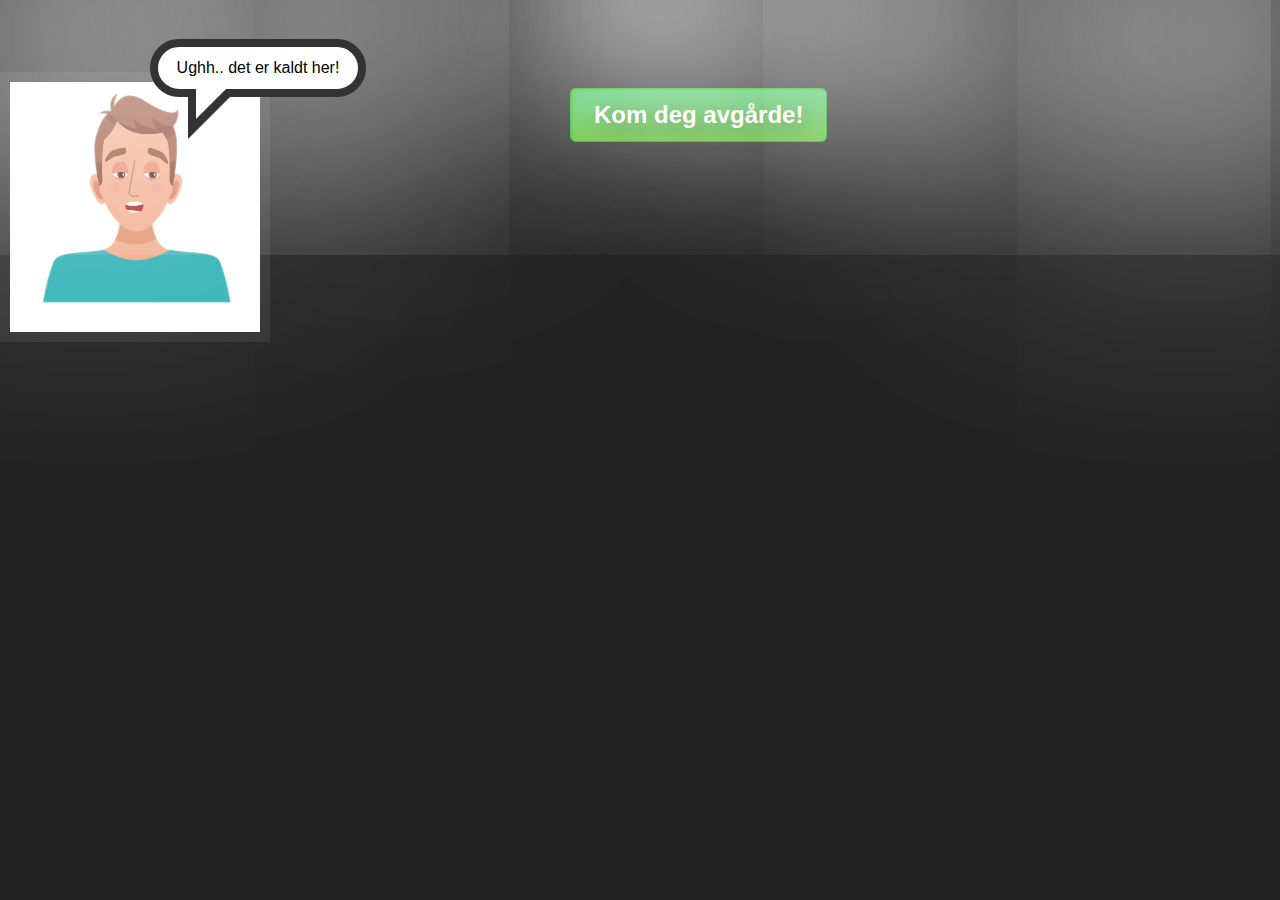
<file: Prosjekt/spill/spill/spillFraSamf/index.html>
<!DOCTYPE html>
<html>
    <head>
            <meta name="viewport" content="width=device-width, initial-scale=1.0"/>
        <link rel="stylesheet" href="index.css">
    </head>
<body>
<br><br><br><br>
  <span id="bildeRamme">
  <img id="karakter" src="../../karakterbilder/trøtt.png" alt="Karakter" align="left">
  </span>
  <span class="bubble speech" id="snakkeBoble">
    Ughh.. det er kaldt her!
  </span>

    <p id="print"></p>

    <button id="btnStart">Kom deg avgårde!</button>

<script src="index.js">
</script>



</body>
</html>
</file>
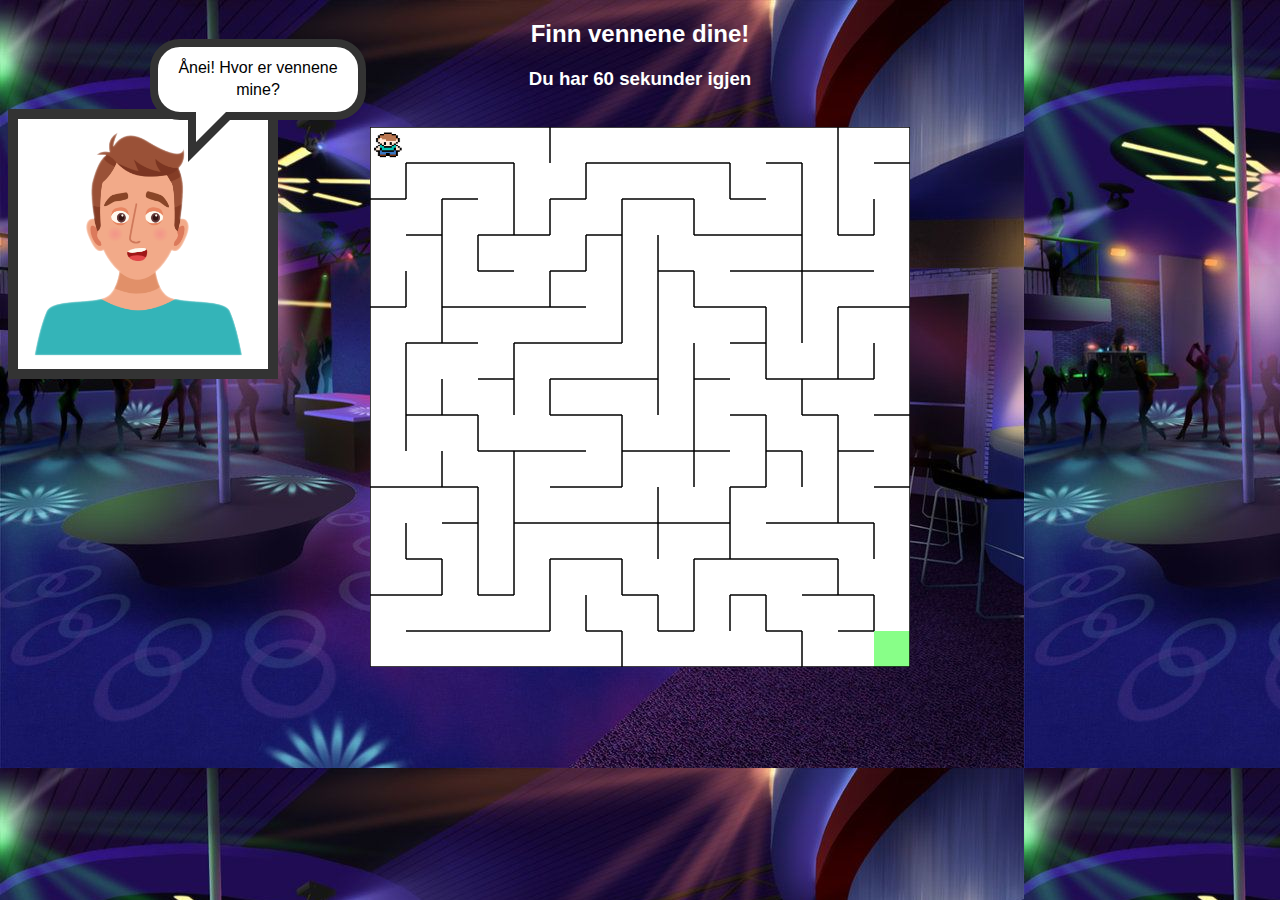
<file: Prosjekt/spill/spill/spillMazeSamf/index.html>
<!DOCTYPE html>
<html lang="en">
  <head>
    <link rel="stylesheet" href="index.css">
    <meta charset="UTF-8">
    <title>MazeSamfunnet</title>
  </head>
  <style>
  body {
    background-image: url('samfBilde.jpg');
  }
  </style>
  <body onload="onLoad();">
    <h2>Finn vennene dine!</h2>
    <h3 id="counter">Du har 60 sekunder igjen</h3>
    <span id="bildeRamme">
    <img id="karakter" src="../../karakterbilder/usikker.png" alt="Karakter" align="left">
    </span>
    <span class="bubble speech" id="snakkeBoble">
      Ånei! Hvor er vennene mine?
</span>
<br>
    <canvas id="mainForm"></canvas>
    <script src="index.js"></script>
  </body>
</html>
</file>
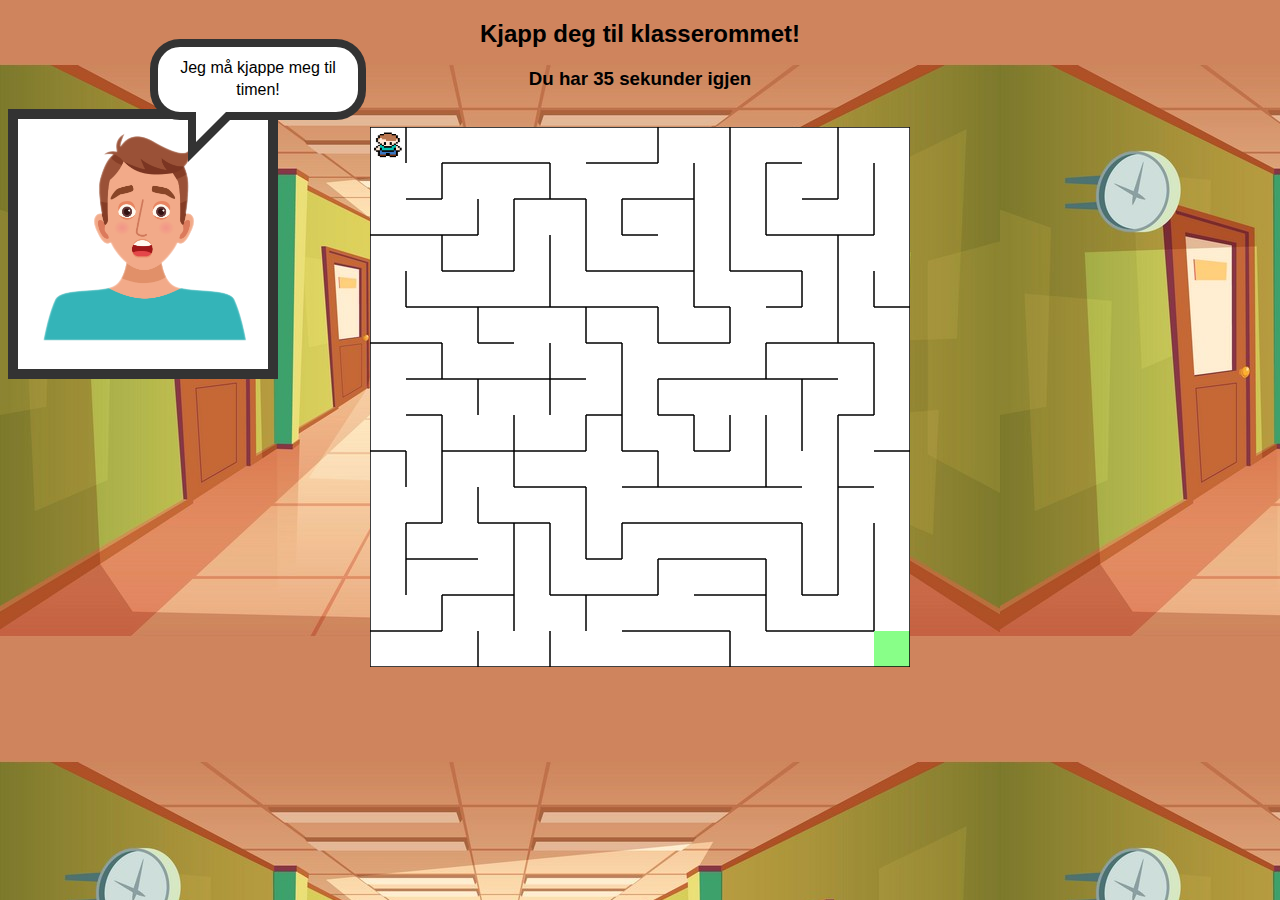
<file: Prosjekt/spill/spill/spillMazeSkole/index.html>
<!DOCTYPE html>
<html lang="en">
  <head>
    <link rel="stylesheet" href="index.css">
    <meta charset="UTF-8">
    <title>Mazemap</title>
  </head>
  <style>
  body {
    background-image: url('mazeBilde.jpg');
  }
  </style>
  <body onload="onLoad()">
    <h2>Kjapp deg til klasserommet!</h2>
    <h3 id="counter">Du har 35 sekunder igjen</h3>
    <span id="bildeRamme">
    <img id="karakter" src="../../karakterbilder/overrasket.png" alt="Karakter" align="left">
    </span>
    <span class="bubble speech" id="snakkeBoble">
      Jeg må kjappe meg til timen!
</span>
<br>
    <canvas id="mainForm"></canvas>
    <script src="index.js"></script>
  </body>
</html>
</file>
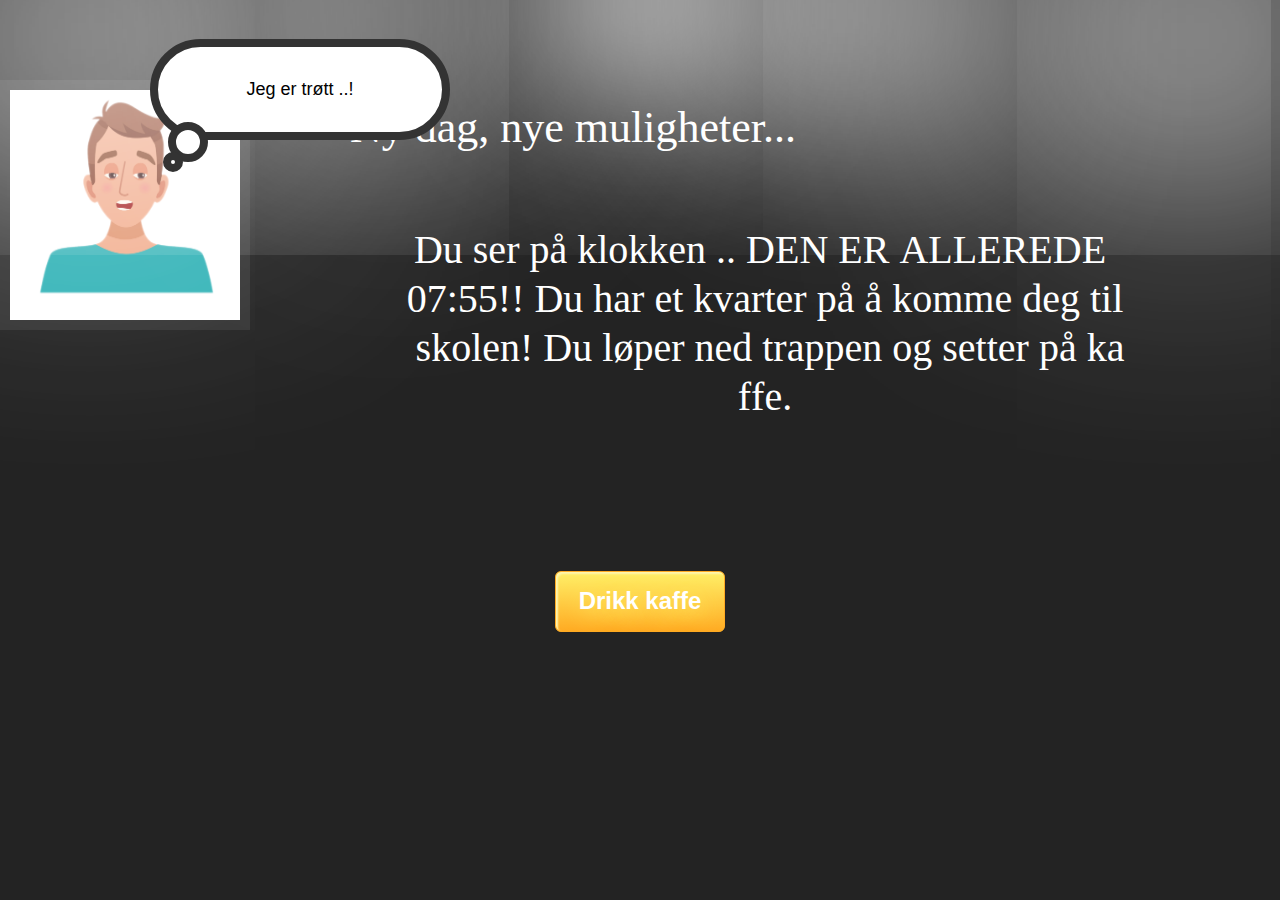
<file: Prosjekt/spill/story/story1/index.html>
<!DOCTYPE html>
<html lang="en">
<head>
  <title>Hjem</title>
  <meta charset="utf-8">
  <link rel="stylesheet" href="https://maxcdn.bootstrapcdn.com/bootstrap/3.4.0/css/bootstrap.min.css">
  <link rel="stylesheet" href="../index.css">

</head>
<body>
  <br><br><br><br>

<span id="bildeRamme">
<img id="karakter" src="../../karakterbilder/trøtt.png" alt="Karakter" align="left">
</span>
<span class="bubble thought" id="snakkeBoble">
  Jeg er trøtt ..!
</span>

<h1>Ny dag, nye muligheter...</h1> <br>
<div class="center">
    <p id="text">Du ser på klokken ..
       DEN ER ALLEREDE 07:55!! Du har et kvarter på å komme deg til skolen!
        Du løper ned trappen og setter på kaffe.</p>
</div>

<span class="buttonSpan">
  <a href="../../spill/spillTilSkolen/index.html" id="myButton1">Dra på skolen</a>
</span>

<span class="buttonSpan">
<a href="../../story/storyTaper/index.html" id="myButton2">Bli hjemme i dag</a>
</span>

<span class="center">
<a onClick="nyTekst()" id="myButton3">Drikk kaffe</a>
</span>

<script src="index.js"></script>
<script src="../index.js"></script>
</body>
</html>
</file>
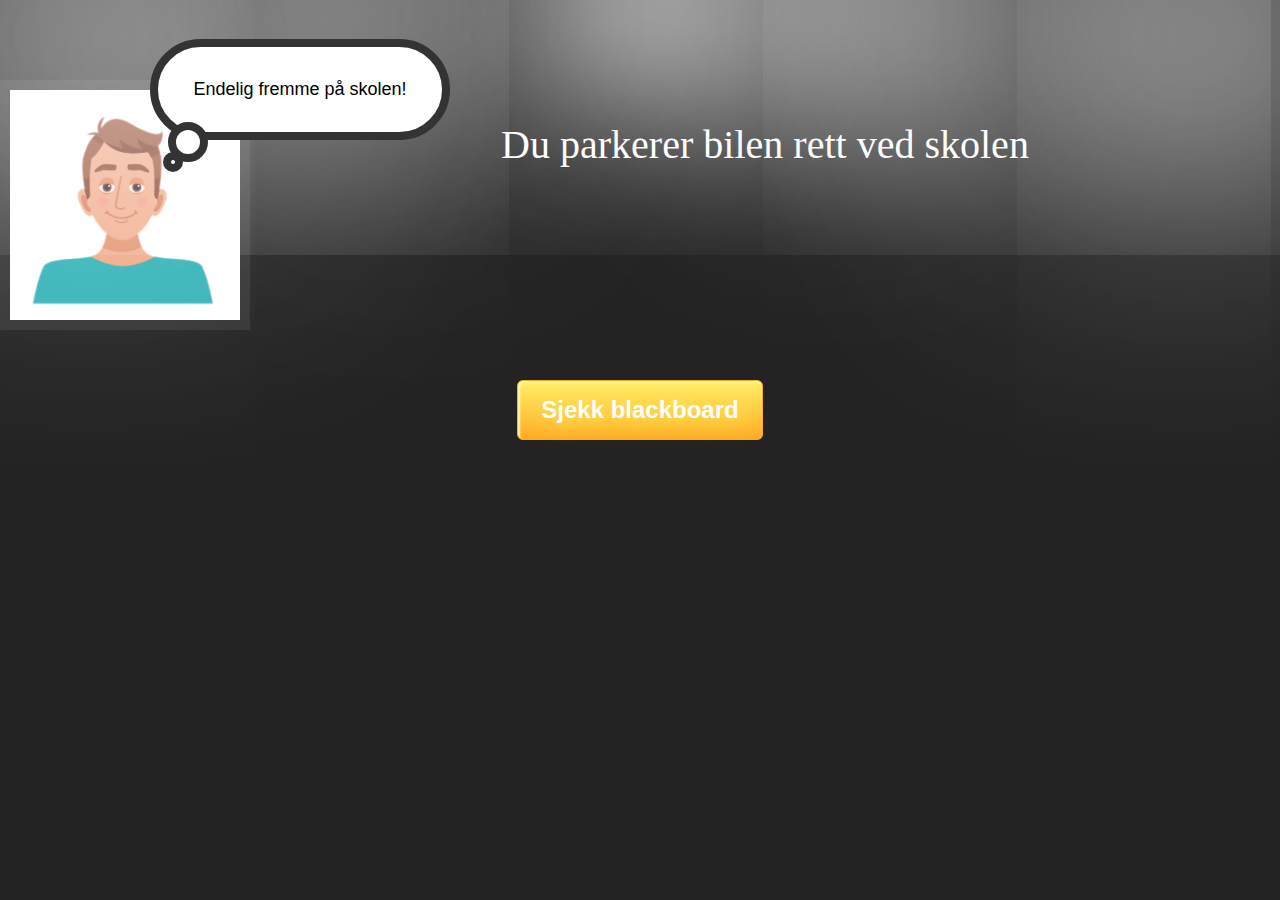
<file: Prosjekt/spill/story/story2/index.html>
<!DOCTYPE html>
<html lang="en">
<head>
  <title>Hjem</title>
  <meta charset="utf-8">
  <link rel="stylesheet" href="https://maxcdn.bootstrapcdn.com/bootstrap/3.4.0/css/bootstrap.min.css">
  <link rel="stylesheet" href="../index.css">


</head>
<body>
  <br><br><br><br>

<span id="bildeRamme">
<img id="karakter" src="../../karakterbilder/tilfreds.png" alt="Karakter" align="left">
</span>
<span class="bubble thought" id="snakkeBoble">
  Endelig fremme på skolen!
</span>

<div class="center">
    <p id="text">Du parkerer bilen rett ved skolen</p>
</div>

<span class="buttonSpan">
  <a href="../../spill/spillMazeSkole/index.html" id="myButton1">Kjapp deg til klasserommet</a>
</span>

<span class="buttonSpan">
<a href="../../story/storyTaper/index.html" id="myButton2">Dra hjem igjen</a>
</span>

<span class="center">
<a onClick="nyTekst()" id="myButton3">Sjekk blackboard</a>
</span>

<script src="index.js"></script>
<script src="../index.js"></script>
</body>
</html>
</file>
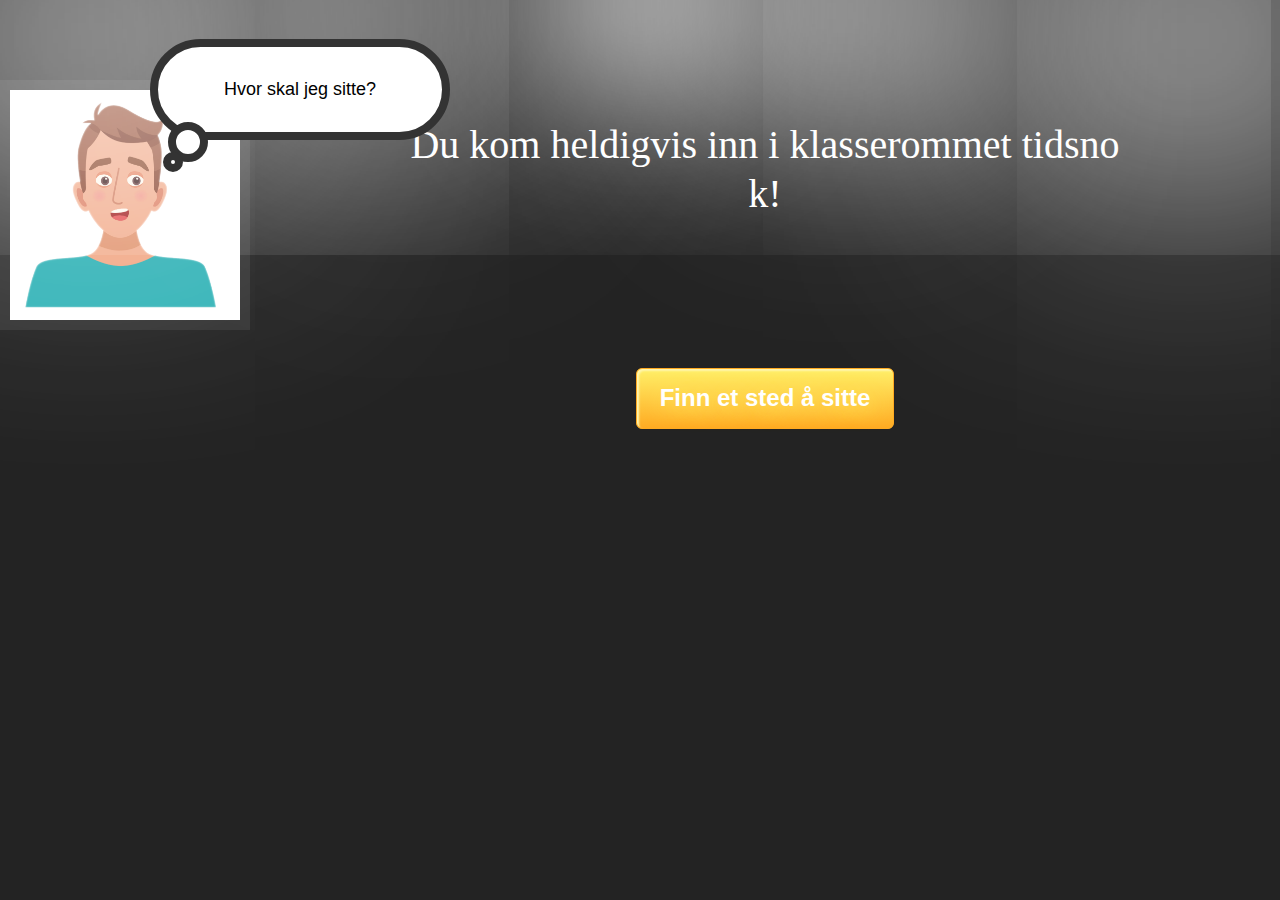
<file: Prosjekt/spill/story/story3/index.html>
<!DOCTYPE html>
<html lang="en">
<head>
  <title>Hjem</title>
  <meta charset="utf-8">
  <link rel="stylesheet" href="https://maxcdn.bootstrapcdn.com/bootstrap/3.4.0/css/bootstrap.min.css">
  <link rel="stylesheet" href="../index.css">



</head>
<body>
  <br><br><br><br>

<span id="bildeRamme">
<img id="karakter" src="../../karakterbilder/usikker.png" alt="Karakter" align="left">
</span>
<span class="bubble thought" id="snakkeBoble">
  Hvor skal jeg sitte?
</span>

<div class="center">
    <p id="text">Du kom heldigvis inn i klasserommet tidsnok!</p>
</div>

<span class="buttonSpan">
  <a href="../../spill/spillQuiz/Quiz.html" id="myButton1">Ta prøven</a>
</span>

<span class="buttonSpan">
<a href="../../story/storyTaper/index.html" id="myButton2">Juks på prøven</a>
</span>

<span class="center">
<a onClick="nyTekst()" id="myButton3">Finn et sted å sitte</a>
</span>

<script src="index.js"></script>
<script src="../index.js"></script>
</body>
</html>
</file>
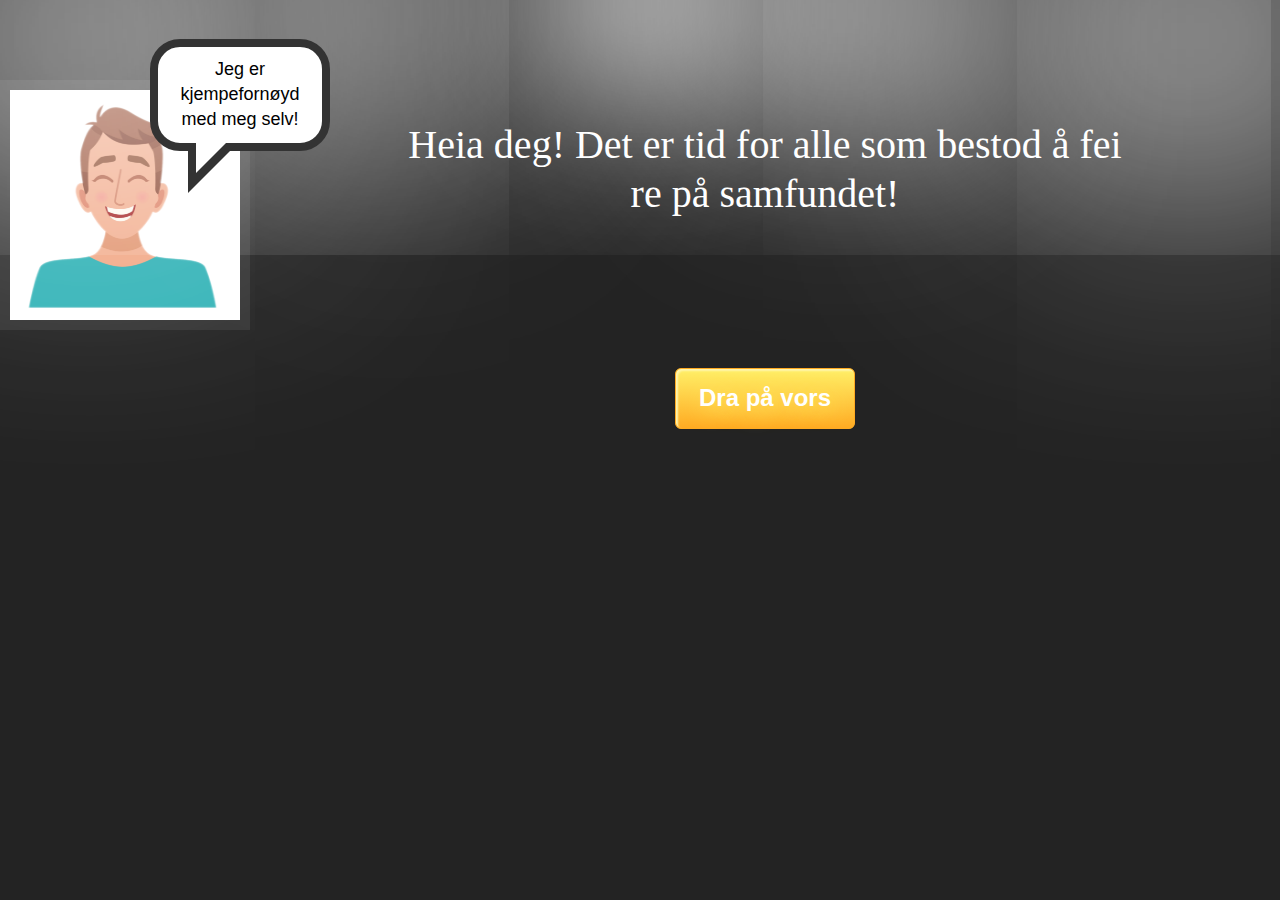
<file: Prosjekt/spill/story/story4/index.html>
<!DOCTYPE html>
<html lang="en">
<head>
  <title>Hjem</title>
  <meta charset="utf-8">
  <link rel="stylesheet" href="https://maxcdn.bootstrapcdn.com/bootstrap/3.4.0/css/bootstrap.min.css">
  <link rel="stylesheet" href="../index.css">


</head>
<body>
  <br><br><br><br>

<span id="bildeRamme">
<img id="karakter" src="../../karakterbilder/glad.png" alt="Karakter" align="left">
</span>
<span class="bubble speech" id="snakkeBoble">
  Jeg er kjempefornøyd med meg selv!
</span>

<div class="center">
    <p id="text">Heia deg! Det er tid for alle som bestod å feire på samfundet!</p>
</div>

<span class="buttonSpan">
  <a href="../story5/index.html" id="myButton1">Ta den helt ut</a>
</span>

<span class="buttonSpan">
<a href="../../story/storyTaper/index.html" id="myButton2">Dra ut edru</a>
</span>

<span class="center">
<a onClick="nyTekst()" id="myButton3">Dra på vors</a>
</span>

<script src="index.js"></script>
<script src="../index.js"></script>
</body>
</html>
</file>
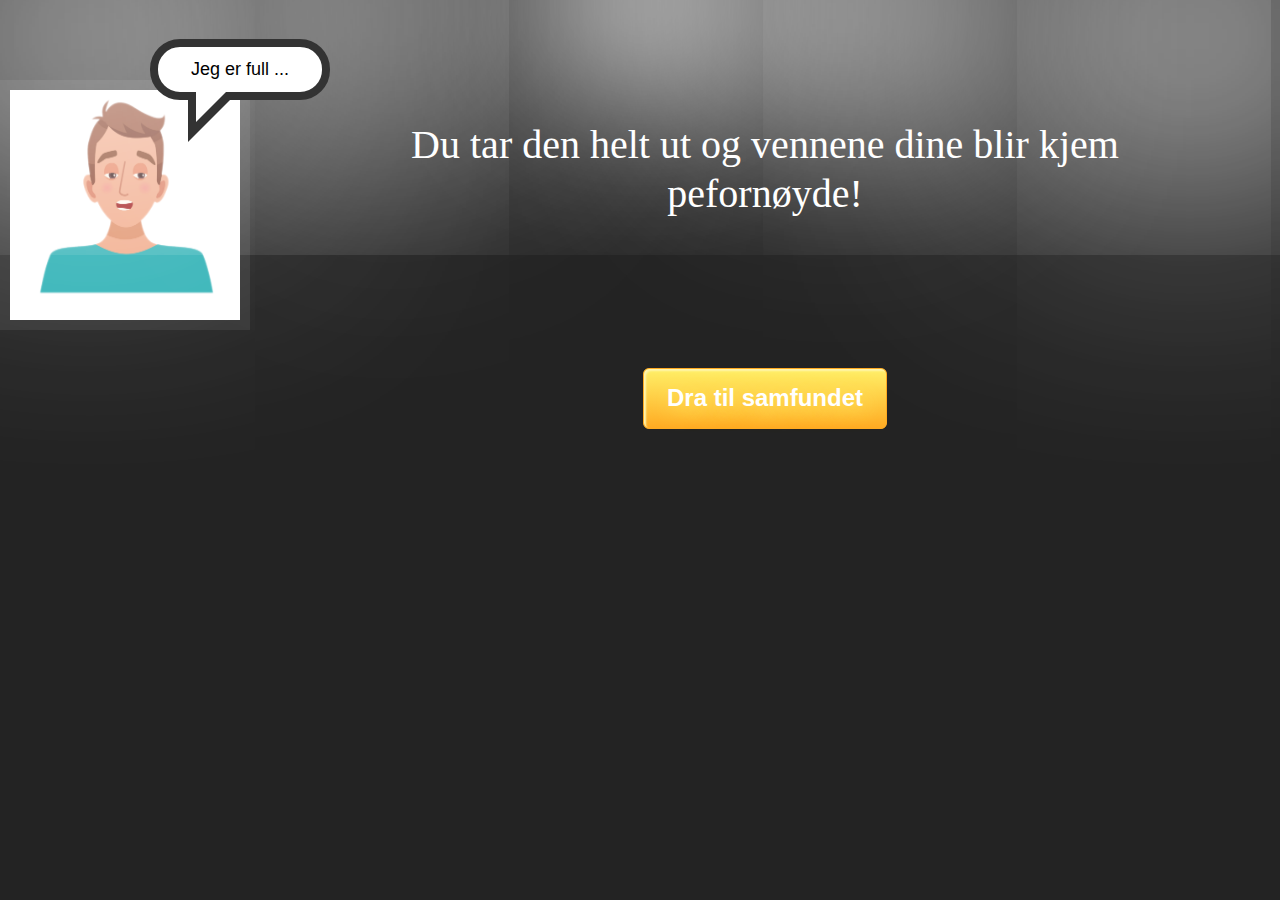
<file: Prosjekt/spill/story/story5/index.html>
<!DOCTYPE html>
<html lang="en">
<head>
  <title>Hjem</title>
  <meta charset="utf-8">
  <link rel="stylesheet" href="https://maxcdn.bootstrapcdn.com/bootstrap/3.4.0/css/bootstrap.min.css">
  <link rel="stylesheet" href="../index.css">


</head>
<body>
  <br><br><br><br>

<span id="bildeRamme">
<img id="karakter" src="../../karakterbilder/trøtt.png" alt="Karakter" align="left">
</span>
<span class="bubble speech" id="snakkeBoble">
  Jeg er full ...
</span>

<div class="center">
    <p id="text">Du tar den helt ut og vennene dine blir kjempefornøyde!</p>
</div>

<span class="buttonSpan">
  <a onClick="nyTekst2()" id="myButton1">Gå på do</a>
</span>

<span class="buttonSpan">
<a href="../../spill/spillMazeSamf/index.html" id="myButton2">Finn vennene dine</a>
</span>

<span class="center">
<a onClick="nyTekst()" id="myButton3">Dra til samfundet</a>
</span>

<script src="index.js"></script>
<script src="../index.js"></script>
</body>
</html>
</file>
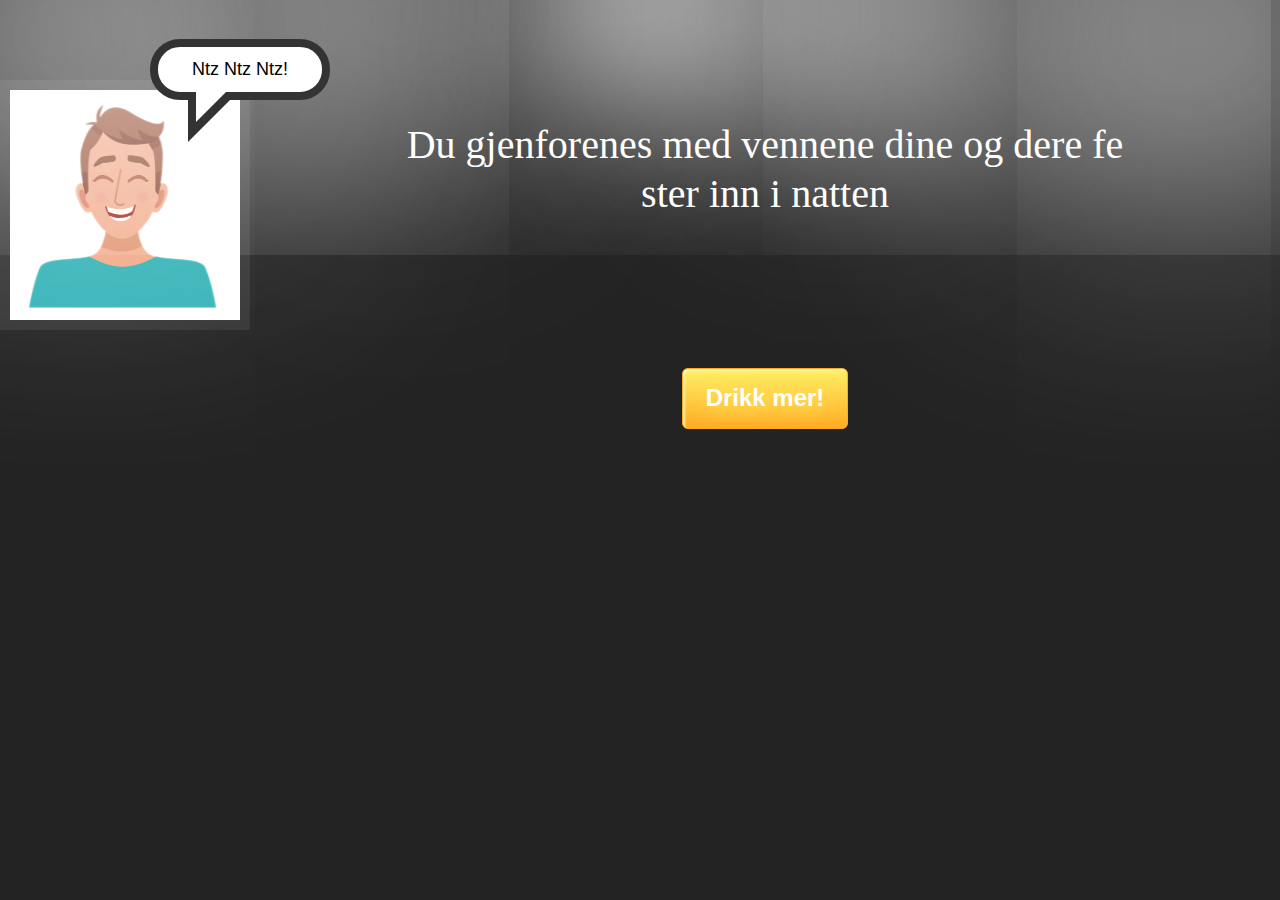
<file: Prosjekt/spill/story/story6/index.html>
<!DOCTYPE html>
<html lang="en">
<head>
  <title>Hjem</title>
  <meta charset="utf-8">
  <link rel="stylesheet" href="https://maxcdn.bootstrapcdn.com/bootstrap/3.4.0/css/bootstrap.min.css">
  <link rel="stylesheet" href="../index.css">


</head>
<body>
  <br><br><br><br>

<span id="bildeRamme">
<img id="karakter" src="../../karakterbilder/glad.png" alt="Karakter" align="left">
</span>
<span class="bubble speech" id="snakkeBoble">
  Ntz Ntz Ntz!
</span>

<div class="center">
    <p id="text">Du gjenforenes med vennene dine og dere fester inn i natten</p>
</div>

<span class="buttonSpan">
  <a href="../../spill/spillFraSamf/index.html" id="myButton1">Kom deg hjem</a>
</span>

<span class="buttonSpan">
<a href="../../story/storyTaper/index.html" id="myButton2">Bli i grøfta</a>
</span>

<span class="center">
<a onClick="nyTekst()" id="myButton3">Drikk mer!</a>
</span>

<script src="index.js"></script>
<script src="../index.js"></script>
</body>
</html>
</file>
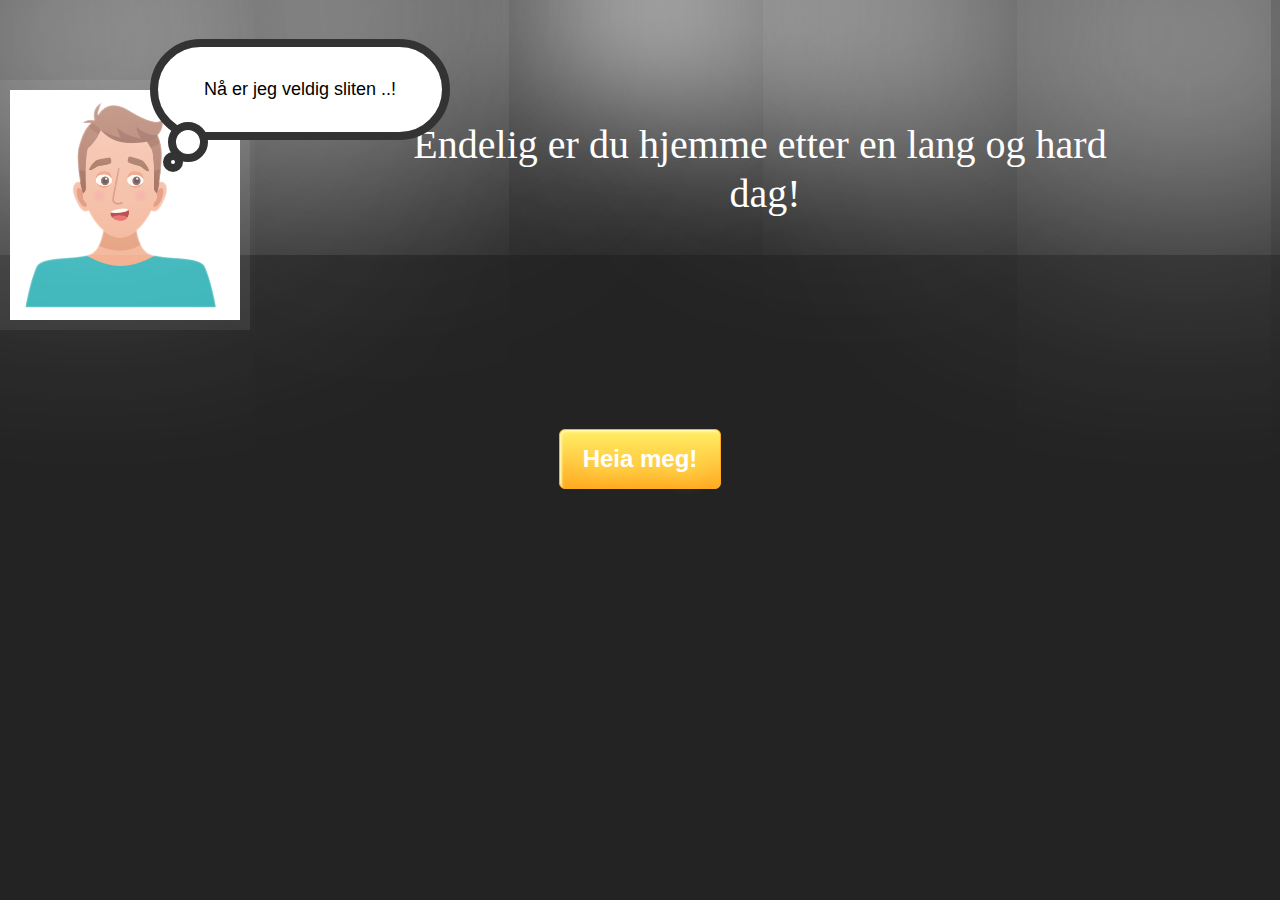
<file: Prosjekt/spill/story/story7/index.html>
<!DOCTYPE html>
<html lang="en">
<head>
  <title>Hjem</title>
  <meta charset="utf-8">
  <link rel="stylesheet" href="https://maxcdn.bootstrapcdn.com/bootstrap/3.4.0/css/bootstrap.min.css">
  <link rel="stylesheet" href="../index.css">


</head>
<body>
  <br><br><br><br>

<span id="bildeRamme">
<img id="karakter" src="../../karakterbilder/usikker.png" alt="Karakter" align="left">
</span>
<span class="bubble thought" id="snakkeBoble">
  Nå er jeg veldig sliten ..!
</span>

<div class="center">
    <p id="text">Endelig er du hjemme etter en lang og hard dag!</p>
</div>

<span class="buttonSpan">
  <a href="../../story/story1/index.html" id="myButton1">Få litt velfortjent søvn!</a>
</span>

<span class="buttonSpan">
<a href="../../forside/index.html" id="myButton2">Avslutt spillet</a>
</span>

<span class="center">
<a onClick="nyTekst()" id="myButton3">Heia meg!</a>
</span>

<script src="index.js"></script>
<script src="../index.js"></script>
</body>
</html>
</file>
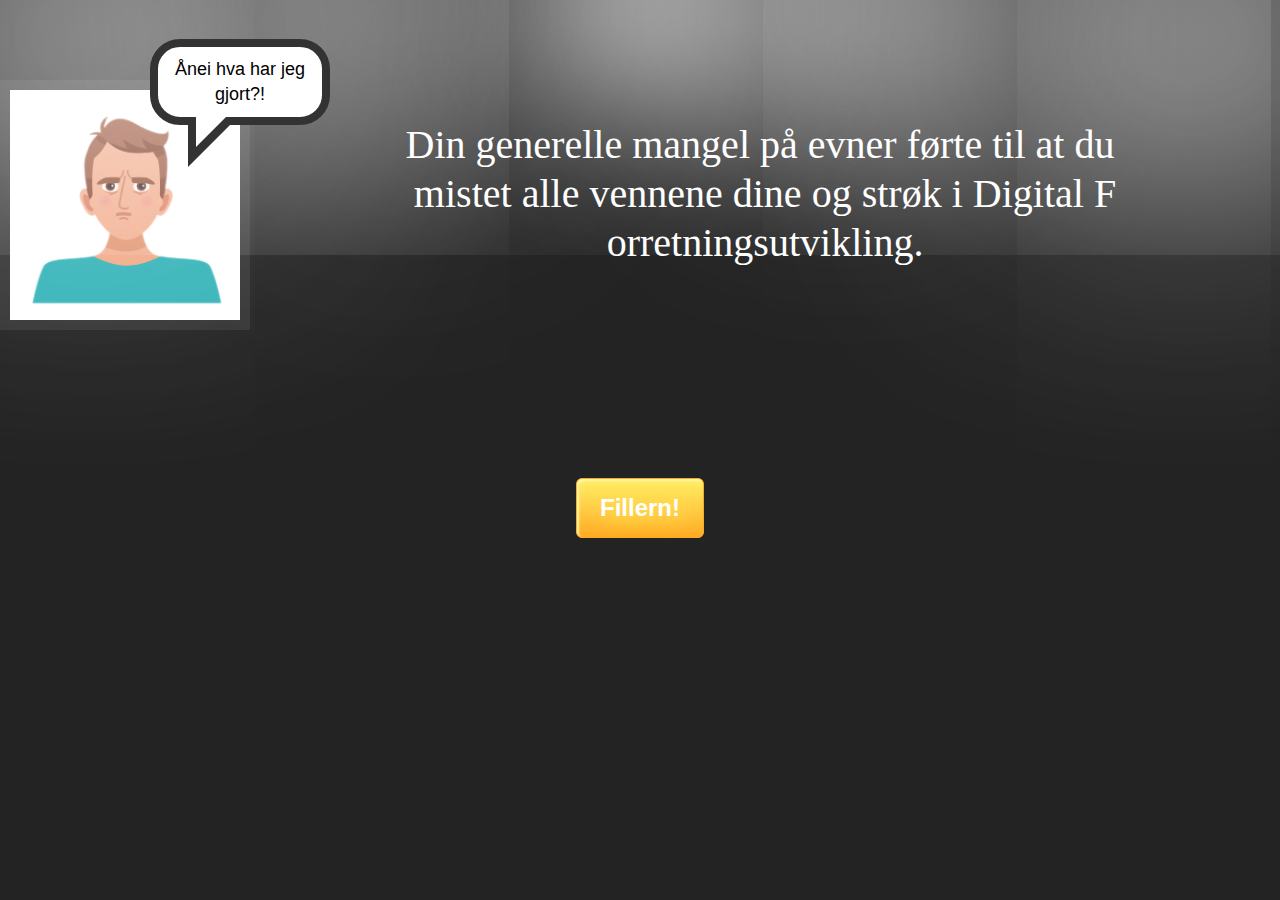
<file: Prosjekt/spill/story/storyTaper/index.html>
<!DOCTYPE html>
<html lang="en">
<head>
  <title>Hjem</title>
  <meta charset="utf-8">
  <link rel="stylesheet" href="https://maxcdn.bootstrapcdn.com/bootstrap/3.4.0/css/bootstrap.min.css">
  <link rel="stylesheet" href="../index.css">


</head>
<body>
  <br><br><br><br>

<span id="bildeRamme">
<img id="karakter" src="../../karakterbilder/kjip.png" alt="Karakter" align="left">
</span>
<span class="bubble speech" id="snakkeBoble">
  Ånei hva har jeg gjort?!
</span>

<div class="center">
    <p id="text">Din generelle mangel på evner førte til at du mistet alle vennene dine og strøk i Digital Forretningsutvikling.</p>
</div>

<span class="buttonSpan">
  <a href="../story1/index.html" id="myButton1">Prøv igjen neste år!</a>
</span>

<span class="buttonSpan">
<a href="../../forside/index.html" id="myButton2">Gi opp Digital Forretningsutvikling</a>
</span>

<span class="center">
<a onClick="nyTekst()" id="myButton3">Fillern!</a>
</span>

<script src="index.js"></script>
<script src="../index.js"></script>
</body>
</html>
</file>
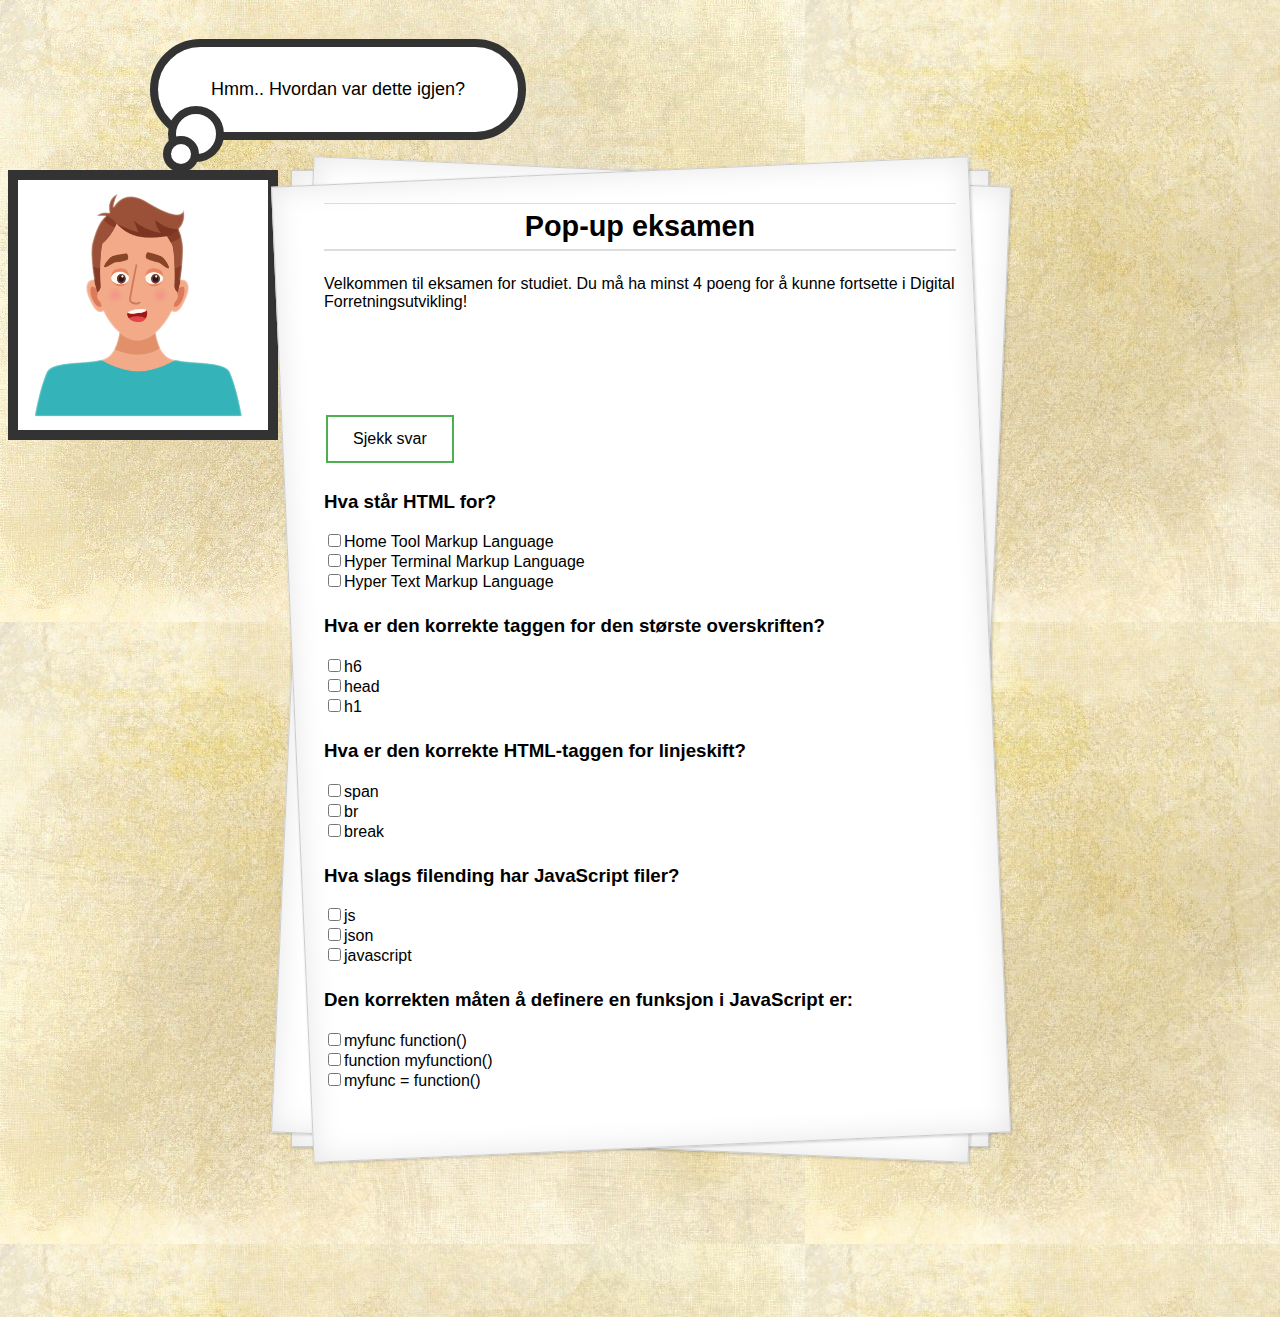
<file: Prosjekt/spill/spill/spillQuiz/Quiz.html>
<!DOCTYPE html>
<html>
<head>
	<meta charset="utf-8">
	<title>quiz</title>
   <link rel="stylesheet" type="text/css" href="Quiz.css"> <!--Viser til Css filen vår-->
</head>
<body>

	<span id="bildeRamme">
	<img id="karakter" src="../../karakterbilder/usikker.png" alt="Karakter" align="left">
	</span>
	<span class="bubble thought" id="snakkeBoble">
	  Hmm.. Hvordan var dette igjen?
	</span>

	<div class="innpakning">
		<h1>Pop-up eksamen</h1>
    <p>Velkommen til eksamen for studiet. Du må ha minst 4 poeng for å kunne fortsette i Digital Forretningsutvikling!</p>
		<p class="resultat"></p> <!-- Lage en plass for å skrive ut resultatet-->
    <button type="button" id="knapp">Sjekk svar</button>
	</div>


	<script type="text/javascript" src="Quiz.js">
	</script>




</body>
</html>
</file>
<file: Prosjekt/spill/spill/spillFraSamf/index.css>
canvas {
    border:1px solid #d3d3d3;
    background-color: #f1f1f1;
    position: absolute;
    margin-left: 700px;
}
img {
    width: 90px;
}

  body{
      margin: 0;
      background-color: #232323;
      font-family: Calibri, sans-serif;
  }

#btnStart {
	box-shadow:inset 2px 2px 2px 0px #3dc21b;
	background:linear-gradient(to bottom, #44c767 5%, #5cbf2a 100%);
	background-color:#44c767;
	border-radius:6px;
	border:1px solid #18ab29;
	display:inline-block;
	cursor:pointer;
	color:#ffffff;
	font-family:Arial;
	font-size:24px;
	font-weight:bold;
	padding:12px 23px;
	text-decoration:none;
	text-shadow:5px 5px 20px #2f6627;
  margin-left: 300px;
}
#btnStart:hover {
	background:linear-gradient(to bottom, #5cbf2a 5%, #44c767 100%);
	background-color:#5cbf2a;
  color: white;
  text-decoration: none;
}
#btnStart:active {
	position:relative;
	top:5px;
}

img {
  height: 250px;
  width: 250px;
	border: 10px solid #333;
  background-color: #fff;
  z-index: 100;
}

/* Snakkeboble og tanker*/

span.bubble {
	width: 180px;
	text-align: center;
	line-height: 1.4em;
	background-color: #fff;
	border: 8px solid #333;
	border-radius: 30px;
	font-family: sans-serif;
	padding: 10px;
position: absolute;
left: 150px;
top: 39px;
}

span.thought {
	width: 300px;
	border-radius: 200px;
	padding: 30px;
}

span.bubble:before,
span.bubble:after {
	content: ' ';
	position: absolute;
	width: 0;
	height: 0;
}

span.speech:before {
	left: 30px;
	bottom: -50px;
	border: 25px solid;
	border-color: #333 transparent transparent #333;
}

span.speech:after {
	left: 38px;
	bottom: -30px;
	border: 15px solid;
	border-color: #fff transparent transparent #fff;
}

span.thought:before,
span.thought:after {
	left: 10px;
	bottom: -30px;
	width: 40px;
	height: 40px;
	background-color: #fff;
	border: 8px solid #333;
	-webkit-border-radius: 28px;
	-moz-border-radius: 28px;
	border-radius: 28px;
}

span.thought:after {
	width: 20px;
	height: 20px;
	left: 5px;
	bottom: -40px;
	-webkit-border-radius: 18px;
	-moz-border-radius: 18px;
	border-radius: 18px;
}

/* CLOUDS */
body:before {
content: "";
position: absolute;
top: 0;
left: 0;
right: 0;
width: 0;
height: 0;
margin: auto;
border-radius: 100%;
background: transparent;
display: block;
box-shadow: 0 0 150px 100px rgba(255, 255, 255, 0.6),
200px 0 200px 150px rgba(255, 255, 255, 0.6),
-250px 0 300px 150px rgba(255, 255, 255, 0.6),
550px 0 300px 200px rgba(255, 255, 255, 0.6),
-550px 0 300px 200px rgba(255, 255, 255, 0.6);
}
</file>
<file: Prosjekt/spill/spill/spillMazeSamf/index.css>
* {
  font-family: Arial, sans-serif;
  text-align: center;
}
h2{
  color: #FFF;
}
h3{
  color: #FFF;
}
#mainForm {
  position: absolute;
  left: 0;
  right: 0;
  margin-left: auto;
  margin-right: auto;
}
img {
  height: 250px;
  width: 250px;
	border: 10px solid #333;
  background-color: #fff;
}

/* Snakkeboble og tanker*/

span.bubble {
	width: 180px;
	text-align: center;
	line-height: 1.4em;
	background-color: #fff;
	border: 8px solid #333;
	border-radius: 30px;
	font-family: sans-serif;
	padding: 10px;
position: absolute;
left: 150px;
top: 39px;
}

span.thought {
	width: 300px;
	border-radius: 200px;
	padding: 30px;
}

span.bubble:before,
span.bubble:after {
	content: ' ';
	position: absolute;
	width: 0;
	height: 0;
}

span.speech:before {
	left: 30px;
	bottom: -50px;
	border: 25px solid;
	border-color: #333 transparent transparent #333;
}

span.speech:after {
	left: 38px;
	bottom: -30px;
	border: 15px solid;
	border-color: #fff transparent transparent #fff;
}

span.thought:before,
span.thought:after {
	left: 10px;
	bottom: -30px;
	width: 40px;
	height: 40px;
	background-color: #fff;
	border: 8px solid #333;
	-webkit-border-radius: 28px;
	-moz-border-radius: 28px;
	border-radius: 28px;
}

span.thought:after {
	width: 20px;
	height: 20px;
	left: 5px;
	bottom: -40px;
	-webkit-border-radius: 18px;
	-moz-border-radius: 18px;
	border-radius: 18px;
}
</file>
<file: Prosjekt/spill/spill/spillMazeSkole/index.css>
* {
  font-family: Arial, sans-serif;
  text-align: center;
}

#mainForm {
  position: absolute;
  left: 0;
  right: 0;
  margin-left: auto;
  margin-right: auto;
}
img {
  height: 250px;
  width: 250px;
	border: 10px solid #333;
  background-color: #fff;
}

/* Snakkeboble og tanker*/

span.bubble {
	width: 180px;
	text-align: center;
	line-height: 1.4em;
	background-color: #fff;
	border: 8px solid #333;
	border-radius: 30px;
	font-family: sans-serif;
	padding: 10px;
position: absolute;
left: 150px;
top: 39px;
}

span.thought {
	width: 300px;
	border-radius: 200px;
	padding: 30px;
}

span.bubble:before,
span.bubble:after {
	content: ' ';
	position: absolute;
	width: 0;
	height: 0;
}

span.speech:before {
	left: 30px;
	bottom: -50px;
	border: 25px solid;
	border-color: #333 transparent transparent #333;
}

span.speech:after {
	left: 38px;
	bottom: -30px;
	border: 15px solid;
	border-color: #fff transparent transparent #fff;
}

span.thought:before,
span.thought:after {
	left: 10px;
	bottom: -30px;
	width: 40px;
	height: 40px;
	background-color: #fff;
	border: 8px solid #333;
	-webkit-border-radius: 28px;
	-moz-border-radius: 28px;
	border-radius: 28px;
}

span.thought:after {
	width: 20px;
	height: 20px;
	left: 5px;
	bottom: -40px;
	-webkit-border-radius: 18px;
	-moz-border-radius: 18px;
	border-radius: 18px;
}
</file>
<file: Prosjekt/spill/story/index.css>
*{
      box-sizing: border-box;
  }
  h1 {
    width: 70%;
    font-size: 30px;
    display: block;
    text-align: center;
    font-family: century, serif;
    line-height: 1.25;
    font-size: 44px;
  }

  body{
      margin: 0;
      background-color: #232323;
      color: #fff;
      font-family: Calibri, sans-serif;
  }

  .center{
      display: flex;
      justify-content: center;
      align-items: center;
      height: auto;
      padding-top: 40px;
      padding-bottom: 40px;
  }

  p{
      width: 70%;
      font-size: 30px;
      display: block;
      text-align: center;
      font-family: century, serif;
      line-height: 1.25;
      font-size: 18px;
  }

  .char{
      font-size: 40px;
      height: 40px;
      animation: an 3s ease-out 1 both;
      display: inline-block;
  }

/* Flyt inn animasjon */
  @keyframes an{
      from{
          opacity: 0;
          transform: perspective(500px) translate3d(-35px, -40px, -150px) rotate3d(1, -1, 0, 35deg);
      }
      to{
          opacity: 1;
          transform: perspective(500px) translate3d(0, 0, 0);
      }
  }


/* CLOUDS */
body:before {
content: "";
position: absolute;
top: 0;
left: 0;
right: 0;
width: 0;
height: 0;
margin: auto;
border-radius: 100%;
background: transparent;
display: block;
box-shadow: 0 0 150px 100px rgba(255, 255, 255, 0.6),
200px 0 200px 150px rgba(255, 255, 255, 0.6),
-250px 0 300px 150px rgba(255, 255, 255, 0.6),
550px 0 300px 200px rgba(255, 255, 255, 0.6),
-550px 0 300px 200px rgba(255, 255, 255, 0.6);
}


.buttonSpan {
  margin-left: 300px;
  margin-right: auto;
}
/* Grønn knapp */
#myButton1 {
	box-shadow:inset 2px 2px 2px 0px #3dc21b;
	background:linear-gradient(to bottom, #44c767 5%, #5cbf2a 100%);
	background-color:#44c767;
	border-radius:6px;
	border:1px solid #18ab29;
	display:inline-block;
	cursor:pointer;
	color:#ffffff;
	font-family:Arial;
	font-size:24px;
	font-weight:bold;
	padding:12px 23px;
	text-decoration:none;
	text-shadow:5px 5px 20px #2f6627;
  visibility: hidden;
}
#myButton1:hover {
	background:linear-gradient(to bottom, #5cbf2a 5%, #44c767 100%);
	background-color:#5cbf2a;
  color: white;
  text-decoration: none;
}
#myButton1:active {
	position:relative;
	top:5px;
}

/* Gul knapp */
#myButton2 {
	box-shadow:inset 2px 2px 2px 0px #fff6af;
	background:linear-gradient(to bottom, #ffec64 5%, #ffab23 100%);
	background-color:#ffec64;
	border-radius:6px;
	border:1px solid #ffaa22;
	display:inline-block;
	cursor:pointer;
	color:#ffffff;
	font-family:Arial;
	font-size:24px;
	font-weight:bold;
	padding:12px 23px;
	text-decoration:none;
	text-shadow:5px 5px 20px #ffee66;
  visibility: hidden;
}
#myButton2:hover {
	background:linear-gradient(to bottom, #ffab23 5%, #ffec64 100%);
	background-color:#ffab23;
  color: white;
  text-decoration: none;
}
#myButton2:active {
	position:relative;
	top:1px;
}

/* Knapp 3 (GUL) */
#myButton3 {
	box-shadow:inset 2px 2px 2px 0px #fff6af;
	background:linear-gradient(to bottom, #ffec64 5%, #ffab23 100%);
	background-color:#ffec64;
	border-radius:6px;
	border:1px solid #ffaa22;
	display:inline-block;
	cursor:pointer;
	color:#ffffff;
	font-family:Arial;
	font-size:24px;
	font-weight:bold;
	padding:12px 23px;
	text-decoration:none;
	text-shadow:5px 5px 20px #ffee66;
}
#myButton3:hover {
	background:linear-gradient(to bottom, #ffab23 5%, #ffec64 100%);
	background-color:#ffab23;
  color: white;
  text-decoration: none;
}
#myButton3:active {
	position:relative;
	top:1px;
}

img {
  height: 250px;
  width: 250px;
	border: 10px solid #333;
  background-color: #fff;
}

/* Snakkeboble og tanker*/
#snakkeBoble {
  color: black;
  font-size: 18px;
}

span.bubble {
	width: 180px;
	text-align: center;
	line-height: 1.4em;
	background-color: #fff;
	border: 8px solid #333;
	border-radius: 30px;
	font-family: sans-serif;
	padding: 10px;
position: absolute;
left: 150px;
top: 39px;
}

span.thought {
	width: 300px;
	border-radius: 200px;
	padding: 30px;
}

span.bubble:before,
span.bubble:after {
	content: ' ';
	position: absolute;
	width: 0;
	height: 0;
}

span.speech:before {
	left: 30px;
	bottom: -50px;
	border: 25px solid;
	border-color: #333 transparent transparent #333;
}

span.speech:after {
	left: 38px;
	bottom: -30px;
	border: 15px solid;
	border-color: #fff transparent transparent #fff;
}

span.thought:before,
span.thought:after {
	left: 10px;
	bottom: -30px;
	width: 40px;
	height: 40px;
	background-color: #fff;
	border: 8px solid #333;
	-webkit-border-radius: 28px;
	-moz-border-radius: 28px;
	border-radius: 28px;
}

span.thought:after {
	width: 20px;
	height: 20px;
	left: 5px;
	bottom: -40px;
	-webkit-border-radius: 18px;
	-moz-border-radius: 18px;
	border-radius: 18px;
}
#text {
  font-size: 36px;
}
</file>
<file: Prosjekt/spill/spill/spillQuiz/Quiz.css>
body
{
	font-family: sans-serif;
	font-size: 100%;
	background-image: url("pultBakgrunn.jpg");

}

.innpakning, .innpakning:before, .innpakning:after
{
	background-color: #fff;
	border: 1px solid #ccc;
	box-shadow: inset 0 0 30px rgba(0,0,0,0.1), 1px 1px 3px rgba(0,0,0,0.2); /*Setter boksen slik at det blir et ark*/
	z-index: 0;
}

.innpakning
{
	position: relative;
	width: 50%;
	padding: 2em;
	margin: 170px auto;


}

.innpakning:before, .innpakning:after
{
	content: "";
	position: absolute;
	left: 0;
	top: 0;
	width: 100%;
	height: 100%;
	-webkit-transform: rotateZ(2.5deg);
	-o-transform: rotate(2.5deg);
	transform: rotateZ(2.5deg);
	z-index: -1;
}

.innpakning:after
{
	-webkit-transform: rotateZ(-2.5deg);
	-o-transform: rotate(-2.5deg);
	transform: rotateZ(-2.5deg);
}

.innpakning h1
{
	font-size: 1.8em;
	font-weight: bold;
	text-align: center;
	padding: 0.2em 0;
	margin: 0;
	border-top: 1px solid #ddd;
	border-bottom: 2px solid #ddd;
  font-family: verdana, sans-serif;
}

.innpakning p
{
	text-align: left;
	margin: 1.5em 0;
}


.resultat {
  margin: 20px 5px;
  padding: 20px;
  font-size: 20px;
 }

#knapp{ /*Styler knappen*/

  background-color: green;
  background-color: #4CAF50; /* Green */
border: none;
color: white;
padding: 13px 25px;
text-align: center;
text-decoration: none;
display: inline-block;
font-size: 16px;
margin: 4px 2px;
-webkit-transition-duration: 0.4s; /* Safari */
transition-duration: 0.4s;
cursor: pointer;
}

 #knapp{
background-color: white;
color: black;
border: 2px solid #4CAF50;
}

#knapp:hover { /*Styler knappen når man holder musen over den*/
background-color: #4CAF50;
color: white;
}

img {
  height: 250px;
  width: 250px;
	border: 10px solid #333;
  background-color: #fff;
	z-index: 100;
}

/* Snakkeboble og tanker*/
#snakkeBoble {
  color: black;
  font-size: 18px;
}

span.bubble {
	width: 180px;
	text-align: center;
	line-height: 1.4em;
	background-color: #fff;
	border: 8px solid #333;
	border-radius: 30px;
	font-family: sans-serif;
	padding: 10px;
position: absolute;
left: 150px;
top: 39px;
}

span.thought {
	width: 300px;
	border-radius: 200px;
	padding: 30px;
}

span.bubble:before,
span.bubble:after {
	content: ' ';
	position: absolute;
	width: 0;
	height: 0;
}

span.speech:before {
	left: 30px;
	bottom: -50px;
	border: 25px solid;
	border-color: #333 transparent transparent #333;
}

span.speech:after {
	left: 38px;
	bottom: -30px;
	border: 15px solid;
	border-color: #fff transparent transparent #fff;
}

span.thought:before,
span.thought:after {
	left: 10px;
	bottom: -30px;
	width: 40px;
	height: 40px;
	background-color: #fff;
	border: 8px solid #333;
	-webkit-border-radius: 28px;
	-moz-border-radius: 28px;
	border-radius: 28px;
}

span.thought:after {
	width: 20px;
	height: 20px;
	left: 5px;
	bottom: -40px;
	-webkit-border-radius: 18px;
	-moz-border-radius: 18px;
	border-radius: 18px;
}
</file>
